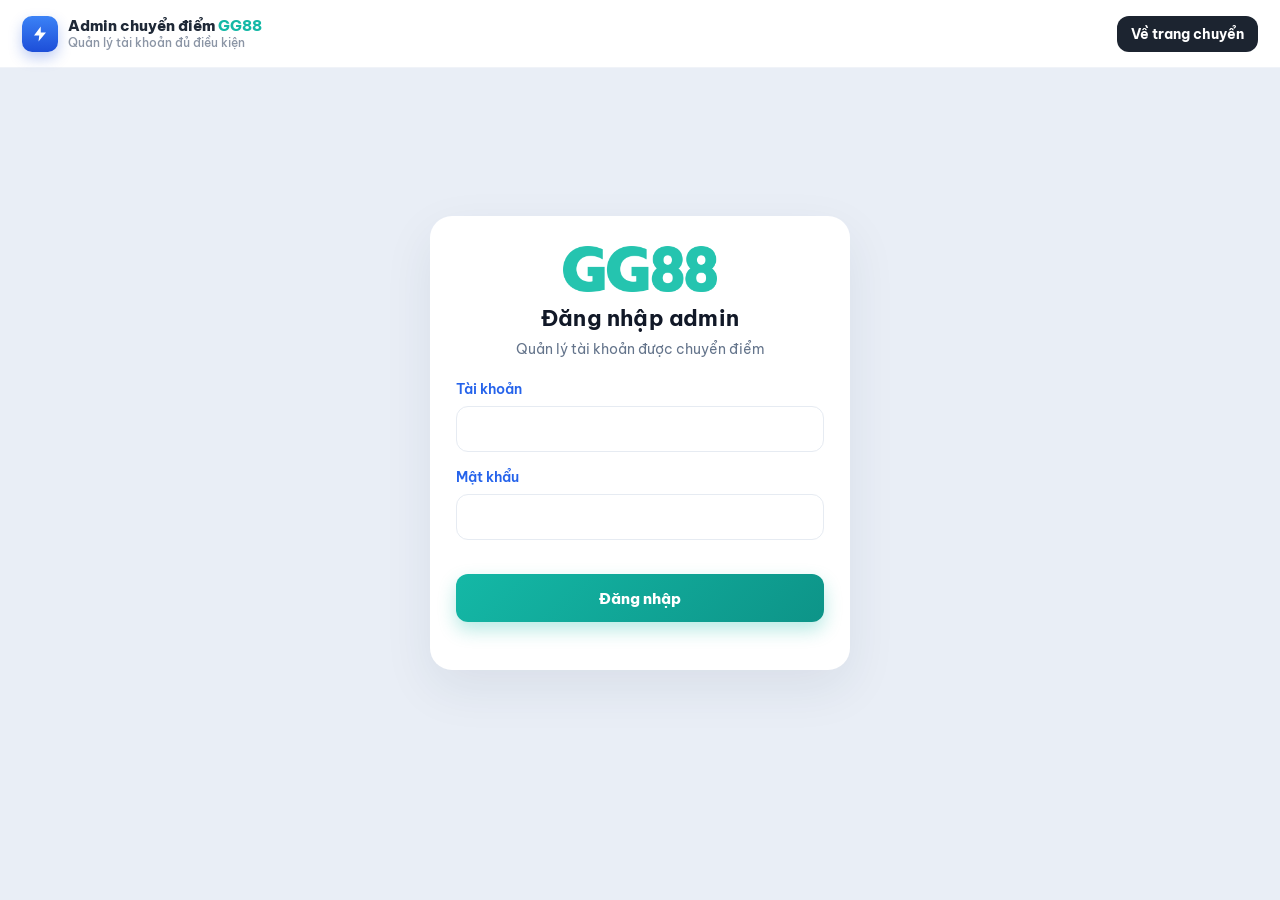
<file: admin.html>
<!DOCTYPE html>
<html lang="vi">
<head>
  <meta charset="UTF-8" />
  <meta name="viewport" content="width=device-width, initial-scale=1.0" />
  <title>Admin chuyển điểm GG88</title>
  <link href="https://fonts.googleapis.com/css2?family=Be+Vietnam+Pro:wght@400;500;600;700;800;900&display=swap" rel="stylesheet" />
  <link rel="stylesheet" href="./assets/app.css?v=12" />
  <link rel="icon" type="image/png" href="./assets/logo-gg88.png" />
</head>
<body>
  <header class="topbar">
    <a class="brand" href="./">
      <span class="brand-icon" aria-hidden="true">
        <svg width="18" height="18" viewBox="0 0 24 24"><path d="M13 2 4 14h7l-1 8 10-12h-7z" fill="white"/></svg>
      </span>
      <span>
        <div class="brand-name">Admin chuyển điểm <span class="site-GG88">GG88</span></div>
        <div class="brand-sub">Quản lý tài khoản đủ điều kiện</div>
      </span>
    </a>
    <div class="top-actions">
      <a class="btn-dark" href="./">Về trang chuyển</a>
      <button type="button" class="btn-history" id="btn-logout" hidden>Đăng xuất</button>
    </div>
  </header>

  <main class="stage" id="login-stage">
    <form class="card admin-card" id="login-form">
      <img class="logo" src="./assets/logo-gg88.png" alt="GG88" />
      <h1>Đăng nhập admin</h1>
      <p class="lead">Quản lý tài khoản được chuyển điểm</p>
      <div class="field"><label for="username">Tài khoản</label><input class="input" id="username" autocomplete="username" /></div>
      <div class="field"><label for="password">Mật khẩu</label><input class="input" id="password" type="password" autocomplete="current-password" /></div>
      <button class="submit ready" type="submit">Đăng nhập</button>
      <div class="login-error" id="login-error"></div>
    </form>
  </main>

  <main class="stage" id="board-stage" hidden>
    <section class="card admin-wrap">
      <div class="tabs">
        <button type="button" class="on" data-tab="accounts">Tài khoản nhận</button>
        <button type="button" data-tab="sources">Tài khoản nguồn</button>
        <button type="button" data-tab="transfers">Lịch sử chuyển</button>
      </div>

      <div id="tab-accounts">
        <p class="admin-note">Tạo tài khoản trước. Trạng thái <b style="color:#15803d">Thành công</b> thì khách chuyển điểm tới đúng tài khoản nhận này sẽ thành công (số dư tài khoản nguồn quản lý ở tab <b>Tài khoản nguồn</b>). Không có trong danh sách, hoặc trạng thái <b style="color:#dc2626">Chưa đủ điều kiện</b>, thì khách bị báo lỗi.</p>
        <form class="add-row" id="add-form">
          <input class="input" id="new-user" placeholder="Tên tài khoản" maxlength="40" />
          <select class="select" id="new-status">
            <option value="success">Thành công</option>
            <option value="ineligible">Chưa đủ điều kiện</option>
          </select>
          <button type="submit">+ Thêm</button>
        </form>
        <div class="table-wrap">
          <table>
            <thead><tr><th>Tài khoản</th><th>Trạng thái</th><th>Ngày tạo</th><th></th></tr></thead>
            <tbody id="acc-rows"></tbody>
          </table>
        </div>
      </div>

      <div id="tab-sources" hidden>
        <p class="admin-note">Tài khoản nguồn có trong danh sách sẽ bị <b>trừ số dư</b> mỗi lần chuyển thành công, và báo lỗi nếu chuyển quá số dư. Tài khoản nguồn không có trong danh sách thì chuyển tự do, không hiện số dư.</p>
        <form class="add-row" id="src-form">
          <input class="input" id="src-user" placeholder="Tên tài khoản nguồn" maxlength="40" />
          <input class="input" id="src-balance" type="number" min="0" step="1" placeholder="Số dư (điểm)" />
          <button type="submit">+ Thêm</button>
        </form>
        <div class="table-wrap">
          <table>
            <thead><tr><th>Tài khoản nguồn</th><th>Số dư (điểm)</th><th>Ngày tạo</th><th></th></tr></thead>
            <tbody id="src-rows"></tbody>
          </table>
        </div>
      </div>

      <div id="tab-transfers" hidden>
        <div class="table-wrap">
          <table>
            <thead><tr><th>Thời gian</th><th>Nguồn</th><th>Đến</th><th>Điểm</th><th>Số dư còn</th><th>Kết quả</th></tr></thead>
            <tbody id="tx-rows"></tbody>
          </table>
        </div>
      </div>
    </section>
  </main>

  <script src="./assets/sites.js?v=4"></script>
  <script src="./assets/admin.js?v=4"></script>
</body>
</html>
</file>
<file: assets/app.css>
:root {
  --bg: #e9eef6;
  --card: #ffffff;
  --text: #1f2937;
  --muted: #8b95a5;
  --label: #6b7280;
  --line: #e6ebf2;
  --blue: #1a73e8;
  --blue-deep: #1565d8;
  --ink: #1c2430;
  --green: #22c55e;
  --danger: #ef4444;
  --shadow: 0 18px 50px rgba(31, 45, 80, 0.08);
  font-family: "Be Vietnam Pro", "Segoe UI", sans-serif;
}

* { box-sizing: border-box; }
html, body { margin: 0; min-height: 100%; }
body {
  background: var(--bg);
  color: var(--text);
  min-height: 100vh;
}

.topbar {
  position: sticky;
  top: 0;
  z-index: 20;
  height: 68px;
  background: #fff;
  display: flex;
  align-items: center;
  justify-content: space-between;
  padding: 0 22px;
  border-bottom: 1px solid #f0f3f8;
}
.brand {
  display: flex;
  align-items: center;
  gap: 10px;
  text-decoration: none;
  color: inherit;
}
.brand-icon {
  width: 36px;
  height: 36px;
  border-radius: 10px;
  background: linear-gradient(180deg, #3b82f6, #1d4ed8);
  display: grid;
  place-items: center;
  box-shadow: 0 6px 14px rgba(29, 78, 216, 0.28);
}
.brand-name { font-weight: 800; font-size: 15px; line-height: 1.15; }
.brand-sub { color: var(--muted); font-size: 12px; font-weight: 500; }
.top-actions { display: flex; align-items: center; gap: 14px; }
.user-chip {
  display: flex;
  align-items: center;
  gap: 8px;
  color: #374151;
  font-size: 14px;
  font-weight: 600;
  max-width: 140px;
}
.user-chip span { overflow: hidden; text-overflow: ellipsis; white-space: nowrap; }
.dot {
  width: 8px;
  height: 8px;
  border-radius: 50%;
  background: #22c55e;
  box-shadow: 0 0 0 4px rgba(34, 197, 94, 0.15);
  flex: none;
}
.btn-history, .btn-dark {
  background: var(--ink);
  color: #fff;
  border: 0;
  border-radius: 12px;
  padding: 9px 14px;
  font: inherit;
  font-weight: 700;
  font-size: 14px;
  display: inline-flex;
  align-items: center;
  gap: 8px;
  cursor: pointer;
  text-decoration: none;
}
.btn-history:hover, .btn-dark:hover { background: #111827; }

.stage {
  min-height: calc(100vh - 68px - 46px);
  display: grid;
  place-items: center;
  padding: 28px 16px 64px;
}
.card {
  width: min(440px, 100%);
  background: var(--card);
  border-radius: 22px;
  box-shadow: var(--shadow);
  padding: 28px 26px 22px;
}
.wordmark {
  text-align: center;
  font-weight: 900;
  font-style: italic;
  font-size: 40px;
  letter-spacing: -1px;
  color: #1d74ea;
  line-height: 1;
  margin: 4px 0 8px;
}
.card h1 {
  margin: 0;
  text-align: center;
  font-size: 22px;
  letter-spacing: 0.2px;
}
.lead {
  margin: 8px 0 22px;
  text-align: center;
  color: #9aa3b2;
  font-size: 14px;
}
.field { margin-bottom: 16px; }
.field label {
  display: block;
  margin-bottom: 8px;
  color: #7b8494;
  font-size: 13.5px;
  font-weight: 600;
}
.row { display: grid; grid-template-columns: 1fr 148px; gap: 10px; }
.input, .select {
  width: 100%;
  height: 46px;
  border: 1px solid var(--line);
  background: #fff;
  border-radius: 12px;
  padding: 0 14px;
  font: inherit;
  font-size: 14px;
  color: var(--text);
  outline: none;
}
.input::placeholder { color: #c0c6d0; }
.input:focus, .select:focus { border-color: #93c5fd; box-shadow: 0 0 0 3px rgba(59, 130, 246, 0.12); }
.select { appearance: none; background-image: linear-gradient(45deg, transparent 50%, #9ca3af 50%), linear-gradient(135deg, #9ca3af 50%, transparent 50%); background-position: calc(100% - 18px) 20px, calc(100% - 12px) 20px; background-size: 6px 6px, 6px 6px; background-repeat: no-repeat; padding-right: 28px; }
.amount-wrap { position: relative; }
.amount-wrap .input { padding-right: 74px; }
.vnd {
  position: absolute;
  right: 8px;
  top: 7px;
  height: 32px;
  padding: 0 12px;
  border: 0;
  border-radius: 9px;
  background: #dcfce7;
  color: #16a34a;
  font: inherit;
  font-weight: 800;
  font-size: 13px;
}
.human {
  display: flex;
  align-items: center;
  justify-content: space-between;
  border: 1px solid var(--line);
  border-radius: 12px;
  padding: 10px 12px;
  background: #fbfcfe;
}
.human label {
  display: flex;
  align-items: center;
  gap: 10px;
  margin: 0;
  color: #4b5563;
  font-size: 14px;
  font-weight: 600;
  cursor: pointer;
}
.human input { width: 22px; height: 22px; accent-color: #f97316; }
.cf-mark { color: #9ca3af; font-size: 11px; font-weight: 800; letter-spacing: 0.8px; }
.submit {
  width: 100%;
  height: 48px;
  margin-top: 18px;
  border: 0;
  border-radius: 12px;
  background: #e5e7eb;
  color: #9ca3af;
  font: inherit;
  font-weight: 800;
  font-size: 15px;
  cursor: not-allowed;
}
.submit.ready {
  background: var(--blue);
  color: #fff;
  cursor: pointer;
  box-shadow: 0 8px 18px rgba(26, 115, 232, 0.28);
}
.submit.ready:hover { background: var(--blue-deep); }
.form-error {
  display: none;
  margin-top: 10px;
  color: var(--danger);
  font-size: 13px;
  font-weight: 600;
  text-align: center;
}

.ticker {
  position: fixed;
  left: 0;
  right: 0;
  bottom: 0;
  height: 46px;
  background: #fff;
  border-top: 1px solid #eef1f6;
  overflow: hidden;
  display: flex;
  align-items: center;
}
.ticker-track {
  display: flex;
  gap: 42px;
  white-space: nowrap;
  animation: marquee 28s linear infinite;
  padding-left: 20px;
  font-size: 13.5px;
  color: #4b5563;
  font-weight: 600;
}
.ticker b { color: #111827; }
@keyframes marquee {
  from { transform: translateX(0); }
  to { transform: translateX(-50%); }
}

.overlay {
  position: fixed;
  inset: 0;
  background: rgba(15, 23, 42, 0.28);
  backdrop-filter: blur(8px);
  display: none;
  place-items: center;
  z-index: 40;
  padding: 18px;
}
.overlay.show { display: grid; animation: overlayIn 0.28s ease; }
.modal {
  width: min(400px, 100%);
  background: #fff;
  border-radius: 28px;
  padding: 30px 26px 24px;
  box-shadow: 0 28px 70px rgba(15, 23, 42, 0.14);
  border: 1px solid rgba(255, 255, 255, 0.7);
}
@keyframes overlayIn { from { opacity: 0; } to { opacity: 1; } }
@keyframes modalIn {
  from { opacity: 0; transform: translateY(18px) scale(0.94); }
  to { opacity: 1; transform: none; }
}
.modal h2 { margin: 0 0 8px; font-size: 18px; }
.modal p { margin: 0; color: #6b7280; line-height: 1.5; }
.modal .count { margin-top: 10px; font-weight: 800; color: var(--blue); }
.modal.ok h2 { color: #15803d; }
.modal.bad h2 { color: var(--danger); }
.modal-actions { display: flex; gap: 8px; margin-top: 16px; }
.modal-actions button, .modal-actions a {
  flex: 1;
  height: 42px;
  border-radius: 10px;
  border: 0;
  font: inherit;
  font-weight: 700;
  cursor: pointer;
  display: grid;
  place-items: center;
  text-decoration: none;
}
.btn-ghost { background: #f3f4f6; color: #374151; }
.btn-go { background: var(--blue); color: #fff; }

.panel {
  position: fixed;
  top: 0;
  right: 0;
  width: min(380px, 100%);
  height: 100%;
  background: #fff;
  z-index: 50;
  box-shadow: -12px 0 40px rgba(15, 23, 42, 0.12);
  transform: translateX(100%);
  transition: transform 0.2s ease;
  display: flex;
  flex-direction: column;
}
.panel.show { transform: translateX(0); }
.panel header {
  display: flex;
  justify-content: space-between;
  align-items: center;
  padding: 16px 16px 12px;
  border-bottom: 1px solid var(--line);
}
.panel header h2 { margin: 0; font-size: 16px; }
.panel header button { border: 0; background: transparent; font-size: 20px; cursor: pointer; }
.panel .list { overflow: auto; padding: 12px 16px 24px; }
.hist-item {
  border: 1px solid var(--line);
  border-radius: 12px;
  padding: 10px 12px;
  margin-bottom: 10px;
}
.hist-item strong { display: block; }
.tag {
  display: inline-block;
  margin-top: 6px;
  font-size: 12px;
  font-weight: 800;
  padding: 2px 8px;
  border-radius: 999px;
}
.tag.pending { background: #fef3c7; color: #b45309; }
.tag.approved { background: #dcfce7; color: #15803d; }
.tag.rejected, .tag.timeout { background: #fee2e2; color: #b91c1c; }
.empty { color: var(--muted); font-size: 14px; }

.admin-wrap { width: min(980px, 100%); }
[hidden] { display: none !important; }
.admin-card { width: min(420px, 100%); }
.table-wrap { overflow: auto; }
table { width: 100%; border-collapse: collapse; font-size: 14px; }
th, td { text-align: left; padding: 10px 8px; border-bottom: 1px solid var(--line); vertical-align: top; }
th { color: #6b7280; font-size: 12px; font-weight: 700; }
.actions { display: flex; gap: 6px; }
.actions button {
  border: 0;
  border-radius: 8px;
  padding: 7px 10px;
  font: inherit;
  font-weight: 700;
  font-size: 12px;
  cursor: pointer;
  color: #fff;
}
.btn-ok { background: #16a34a; }
.btn-no { background: #dc2626; }
.login-error { color: var(--danger); font-size: 13px; font-weight: 600; min-height: 18px; margin-top: 8px; }
.admin-note { color: #6b7280; font-size: 13px; margin: 0 0 14px; }

@media (max-width: 640px) {
  .topbar { padding: 0 12px; }
  .brand-sub, .user-chip { display: none; }
  .row { grid-template-columns: 1fr; }
  .card h1 { font-size: 18px; }
}

/* v2 */
.logo { display: block; height: 46px; margin: 2px auto 12px; }
.site-GG88 { color: #14b8a6; }
.card h1 { color: #111827; }
.field label { color: #2563eb; }
.lead { color: #64748b; }
.turnstile-box {
  min-height: 65px;
  display: flex;
  justify-content: center;
}
.modal { text-align: center; }
.modal.in { animation: modalIn 0.45s cubic-bezier(0.16, 1, 0.3, 1); }
.modal-actions button, .modal-actions a { border-radius: 14px; transition: transform 0.2s ease, background 0.2s ease; }
.modal-actions button:hover, .modal-actions a:hover { transform: translateY(-1px); }
.submit.ready { background: linear-gradient(135deg, #14b8a6, #0d9488); box-shadow: 0 8px 18px rgba(20, 184, 166, 0.3); }
.submit.ready:hover { background: #0d9488; }
.modal { text-align: center; }
.spinner {
  width: 46px; height: 46px; margin: 4px auto 14px; border-radius: 50%;
  border: 4px solid #ccfbf1; border-top-color: #14b8a6; animation: spin 0.8s linear infinite;
}
@keyframes spin { to { transform: rotate(360deg); } }
.result-icon { font-size: 40px; line-height: 1; margin-bottom: 8px; }
.result-icon:empty { display: none; }
.modal.loading h2 { color: #0f766e; }
.modal.ok h2 { color: #15803d; }
.modal.bad h2 { color: #dc2626; }
.btn-go { background: #14b8a6 !important; color: #fff !important; }
.ticker b { color: #0f766e; }
.status-select { height: 34px; border-radius: 8px; border: 1px solid #e6ebf2; font: inherit; font-weight: 700; padding: 0 8px; }
.add-row { display: grid; grid-template-columns: 1fr 180px 110px; gap: 8px; margin-bottom: 16px; }
.add-row button { border: 0; border-radius: 12px; background: #14b8a6; color: #fff; font: inherit; font-weight: 800; cursor: pointer; }
.tabs { display: flex; gap: 8px; margin-bottom: 14px; }
.tabs button { border: 1px solid #e6ebf2; background: #fff; border-radius: 10px; padding: 8px 14px; font: inherit; font-weight: 700; cursor: pointer; }
.tabs button.on { background: #111827; color: #fff; }
@media (max-width: 640px) { .add-row { grid-template-columns: 1fr; } }

/* popup điều kiện chuyển VIP */
.modal.wide { width: min(460px, 100%); }
.vip-cond {
  --acc: #14b8a6; --acc-deep: #0d9488; --acc-soft: #f0fdfa; --acc-line: #99f6e4;
  margin-top: 16px; text-align: left; border: 1.5px solid var(--acc-line); border-radius: 18px;
  background: var(--acc-soft); overflow: hidden; animation: vipIn 0.5s 0.15s both cubic-bezier(0.16, 1, 0.3, 1);
}
.vip-head {
  display: flex; align-items: center; gap: 10px; padding: 12px 14px;
  background: linear-gradient(135deg, var(--acc), var(--acc-deep)); color: #fff;
  font-weight: 900; font-size: 14px; letter-spacing: 0.2px; line-height: 1.3;
}
.vip-head b { color: #fde047; text-shadow: 0 1px 0 rgba(0, 0, 0, 0.15); }
.vip-head small { display: block; font-size: 11.5px; font-weight: 700; opacity: 0.9; letter-spacing: 0.6px; }
.vip-crown { font-size: 24px; animation: vipBob 1.8s ease-in-out infinite; }
.vip-list { list-style: none; margin: 0; padding: 12px 14px 4px; display: grid; gap: 10px; }
.vip-list li {
  display: flex; gap: 10px; align-items: flex-start; background: #fff; border-radius: 12px;
  padding: 10px 12px; box-shadow: 0 2px 8px rgba(15, 23, 42, 0.05); font-size: 14px; font-weight: 800; color: #111827;
}
.vip-list em { display: block; font-style: normal; font-weight: 500; font-size: 12.5px; color: #6b7280; margin-top: 2px; }
.vip-list mark { background: #fef3c7; color: #dc2626; padding: 0 6px; border-radius: 6px; font-weight: 900; }
.vip-num {
  flex: none; width: 24px; height: 24px; border-radius: 50%; display: grid; place-items: center;
  background: var(--acc); color: #fff; font-size: 12.5px; font-weight: 900;
}
.vip-note {
  display: flex; gap: 8px; margin: 8px 14px 14px; padding: 10px 12px; border-radius: 12px;
  background: #fffbeb; border: 1px dashed #f59e0b; color: #78350f; font-size: 13px; line-height: 1.55;
}
.vip-note b { color: #b45309; }
.vip-note strong { color: #dc2626; background: #fee2e2; padding: 1px 6px; border-radius: 6px; white-space: nowrap; }
@keyframes vipIn { from { opacity: 0; transform: translateY(10px); } to { opacity: 1; transform: none; } }
@keyframes vipBob { 0%, 100% { transform: translateY(0) rotate(-6deg); } 50% { transform: translateY(-3px) rotate(6deg); } }
@media (max-width: 640px) {
  .modal.wide { padding: 24px 16px 18px; max-height: calc(100vh - 36px); overflow-y: auto; }
  .vip-note strong { white-space: normal; }
}
.vnd { top: 50%; transform: translateY(-50%); display: inline-flex; align-items: center; justify-content: center; line-height: 1; }

/* popup chuyển thành công */
.modal.ok { --brand: #14b8a6; --brand-deep: #0d9488; width: min(380px, 100%); padding: 26px 22px 22px; }
.ok-sheet { text-align: center; }
.ok-logo { display: block; height: 52px; max-width: 70%; object-fit: contain; margin: 0 auto 10px; }
.ok-title { margin: 0 !important; color: var(--brand) !important; font-size: 22px !important; font-weight: 900; letter-spacing: 0.4px; }
.ok-date { margin-top: 4px; color: #94a3b8; font-size: 12.5px; }
.ok-rows { display: grid; gap: 10px; margin-top: 16px; }
.ok-row {
  display: flex; align-items: center; justify-content: space-between; gap: 12px;
  border: 1px solid #e8edf4; background: #f8fafc; border-radius: 12px; padding: 12px 14px; font-size: 13.5px;
}
.ok-row span { color: #64748b; }
.ok-row b { color: #0f172a; font-weight: 800; word-break: break-all; text-align: right; }
.ok-row b.acc { color: var(--brand); }
.ok-wish { margin: 16px 0 0 !important; color: #64748b !important; font-size: 13.5px; }
.modal-actions .btn-close-big {
  height: 50px; border-radius: 14px; color: #fff; font-size: 16px; font-weight: 900; letter-spacing: 0.6px;
  background: linear-gradient(135deg, var(--brand), var(--brand-deep)); box-shadow: 0 10px 22px -8px var(--brand);
}
.modal.ok .modal-actions { margin-top: 18px; }
.balance-edit { display: flex; gap: 6px; align-items: center; }
.balance-edit .input { height: 34px; width: 130px; padding: 0 10px; }
.balance-edit button { border: 0; border-radius: 8px; padding: 7px 12px; color: #fff; font: inherit; font-weight: 700; font-size: 12px; cursor: pointer; }
#tab-sources .add-row { grid-template-columns: 1fr 160px 110px; }
@media (max-width: 640px) { #tab-sources .add-row { grid-template-columns: 1fr; } }
/* hiệu ứng popup thành công + số dư nguồn */
.modal.ok { position: relative; overflow: hidden; }
.fx { position: absolute; inset: 0; pointer-events: none; z-index: 3; }
.fx .spark { position: absolute; width: 6px; height: 6px; margin: -3px; border-radius: 50%; opacity: 0; animation: fxSpark 0.95s ease-out forwards; }
.fx .confetti { position: absolute; top: -14px; width: 7px; height: 12px; border-radius: 2px; opacity: 0; animation: fxConfetti 2.6s ease-in forwards; }
@keyframes fxSpark {
  0% { opacity: 1; transform: rotate(var(--a)) translateX(0) scale(1.2); }
  100% { opacity: 0; transform: rotate(var(--a)) translateX(var(--d)) scale(0.3); }
}
@keyframes fxConfetti {
  0% { opacity: 1; transform: translate(0, 0) rotate(0); }
  85% { opacity: 1; }
  100% { opacity: 0; transform: translate(var(--x), 640px) rotate(var(--r)); }
}
.ok-check {
  position: relative; width: 58px; height: 58px; margin: 0 auto 10px; border-radius: 50%;
  display: grid; place-items: center; background: linear-gradient(135deg, var(--brand), var(--brand-deep));
  box-shadow: 0 10px 22px -8px var(--brand); animation: okPop 0.55s 0.1s both cubic-bezier(0.34, 1.56, 0.64, 1);
}
.ok-check::after {
  content: ""; position: absolute; inset: 0; border-radius: 50%; border: 3px solid var(--brand);
  animation: okRing 1.6s 0.4s ease-out infinite;
}
.ok-check svg { width: 30px; height: 30px; fill: none; stroke: #fff; stroke-width: 3; stroke-linecap: round; stroke-linejoin: round; }
.ok-check path { stroke-dasharray: 24; stroke-dashoffset: 24; animation: okDraw 0.45s 0.45s ease-out forwards; }
@keyframes okPop { from { opacity: 0; transform: scale(0.3); } to { opacity: 1; transform: none; } }
@keyframes okRing { from { opacity: 0.7; transform: scale(1); } to { opacity: 0; transform: scale(1.6); } }
@keyframes okDraw { to { stroke-dashoffset: 0; } }
.ok-row { animation: okRow 0.45s both ease-out; }
.ok-row:nth-child(1) { animation-delay: 0.35s; }
.ok-row:nth-child(2) { animation-delay: 0.45s; }
.ok-row:nth-child(3) { animation-delay: 0.55s; }
.ok-row:nth-child(4) { animation-delay: 0.65s; }
@keyframes okRow { from { opacity: 0; transform: translateY(8px); } to { opacity: 1; transform: none; } }
.ok-row span i { font-style: normal; margin-right: 6px; }
.ok-wish { font-weight: 700; }
.ok-wish .wave { display: inline-block; animation: okWave 1.4s ease-in-out infinite; }
.ok-wish .wave:last-child { animation-delay: 0.7s; }
@keyframes okWave { 0%, 100% { transform: rotate(0); } 25% { transform: rotate(-14deg) scale(1.1); } 75% { transform: rotate(14deg) scale(1.1); } }
.src-balance {
  margin-top: 8px; padding: 8px 12px; border-radius: 10px; font-size: 13.5px; font-weight: 600;
  color: #0f766e; background: #f0fdfa; border: 1px solid #99f6e4; animation: okRow 0.3s ease-out;
}
.src-balance b { font-weight: 900; font-size: 15px; }
</file>
